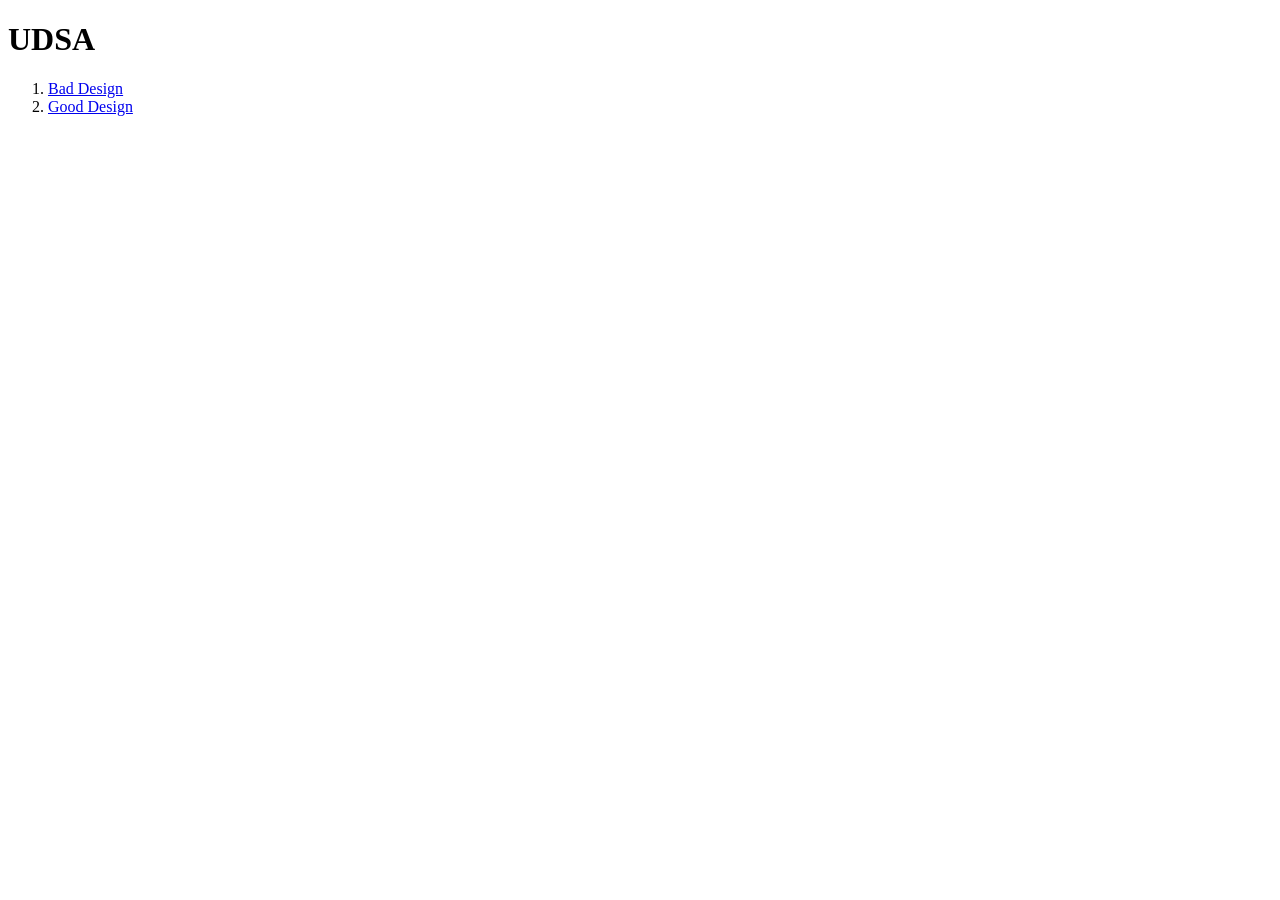
<file: index.html>
<!DOCTYPE html>
<html lang="en">
<head>
    <meta charset="UTF-8">
    <meta http-equiv="X-UA-Compatible" content="IE=edge">
    <meta name="viewport" content="width=device-width, initial-scale=1.0">
    <title>All Sites</title>
</head>
<body>
    <h1>UDSA</h1>
    <ol>
        <li><a href="/BadDesign/index.html">Bad Design</a></li>
        <li><a href="/GoodDesign/index.html">Good Design</a></li>
    </ol>
</body>
</html>
</file>
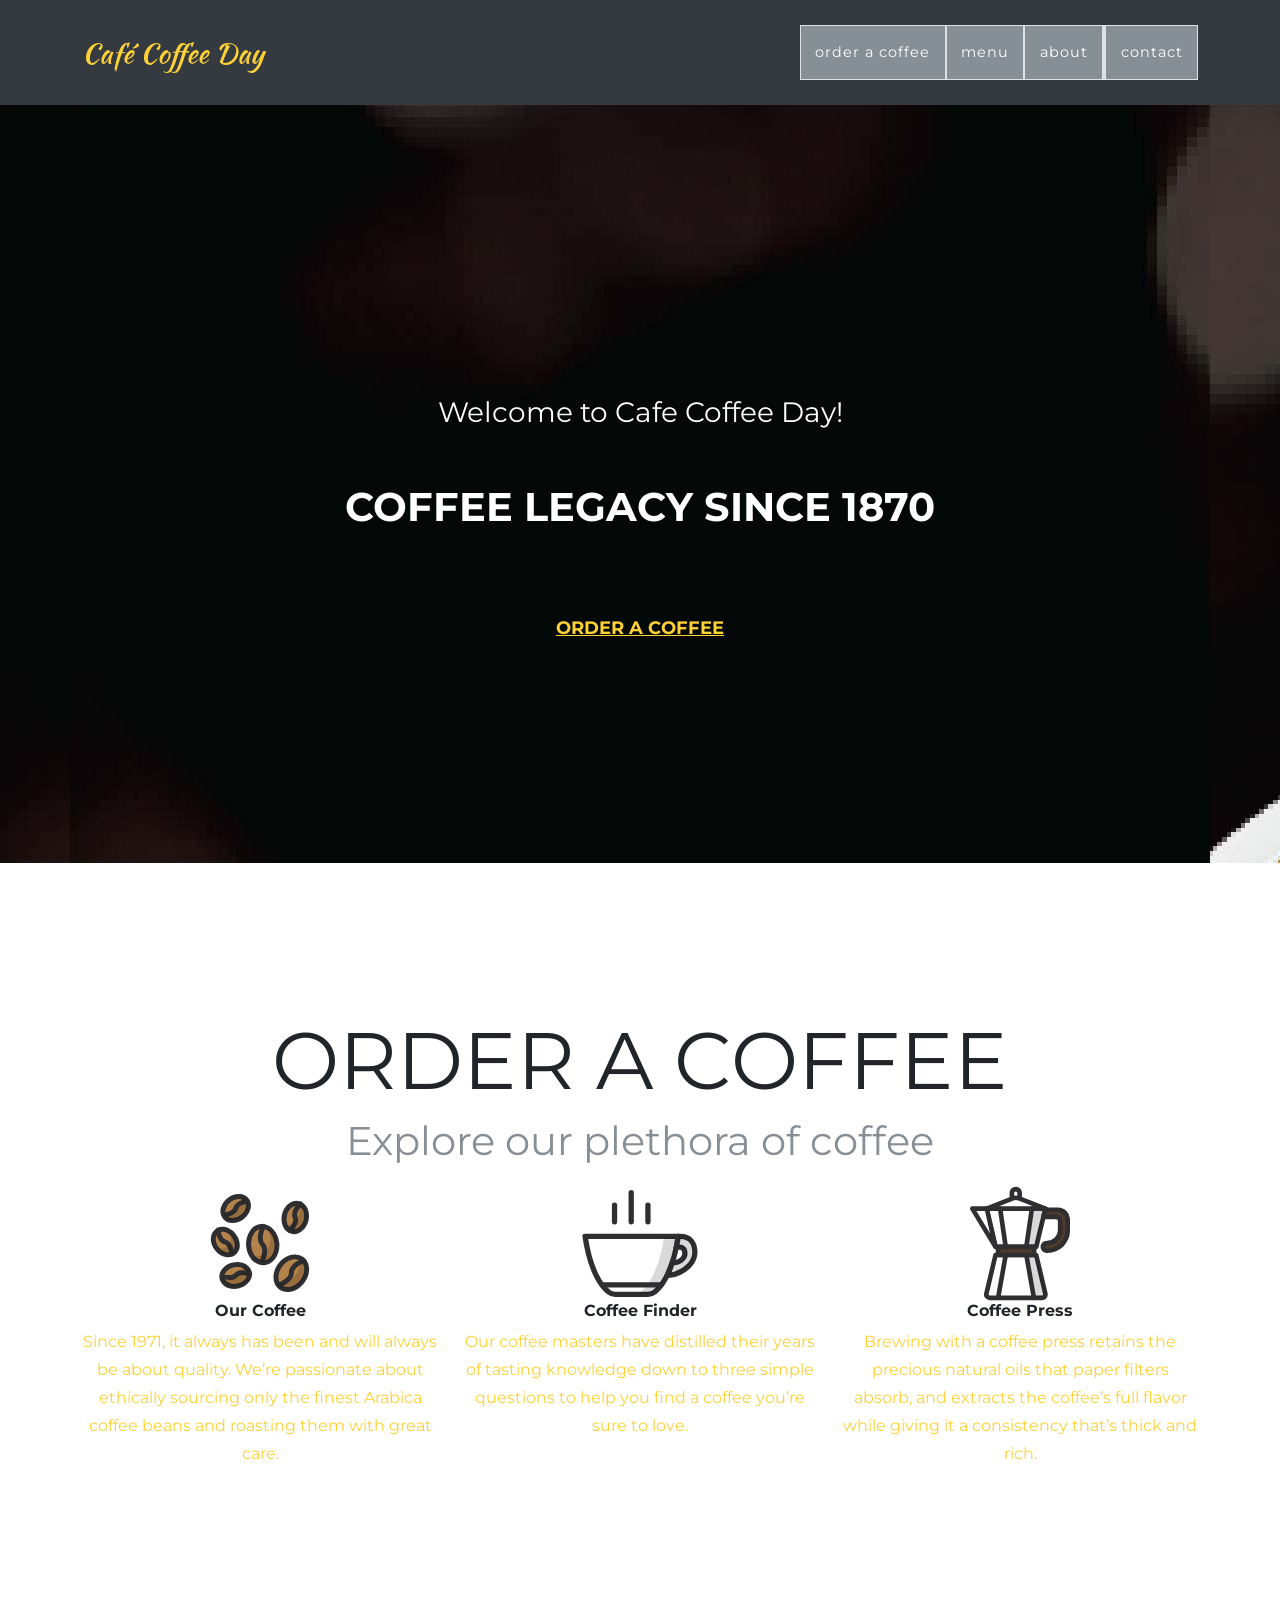
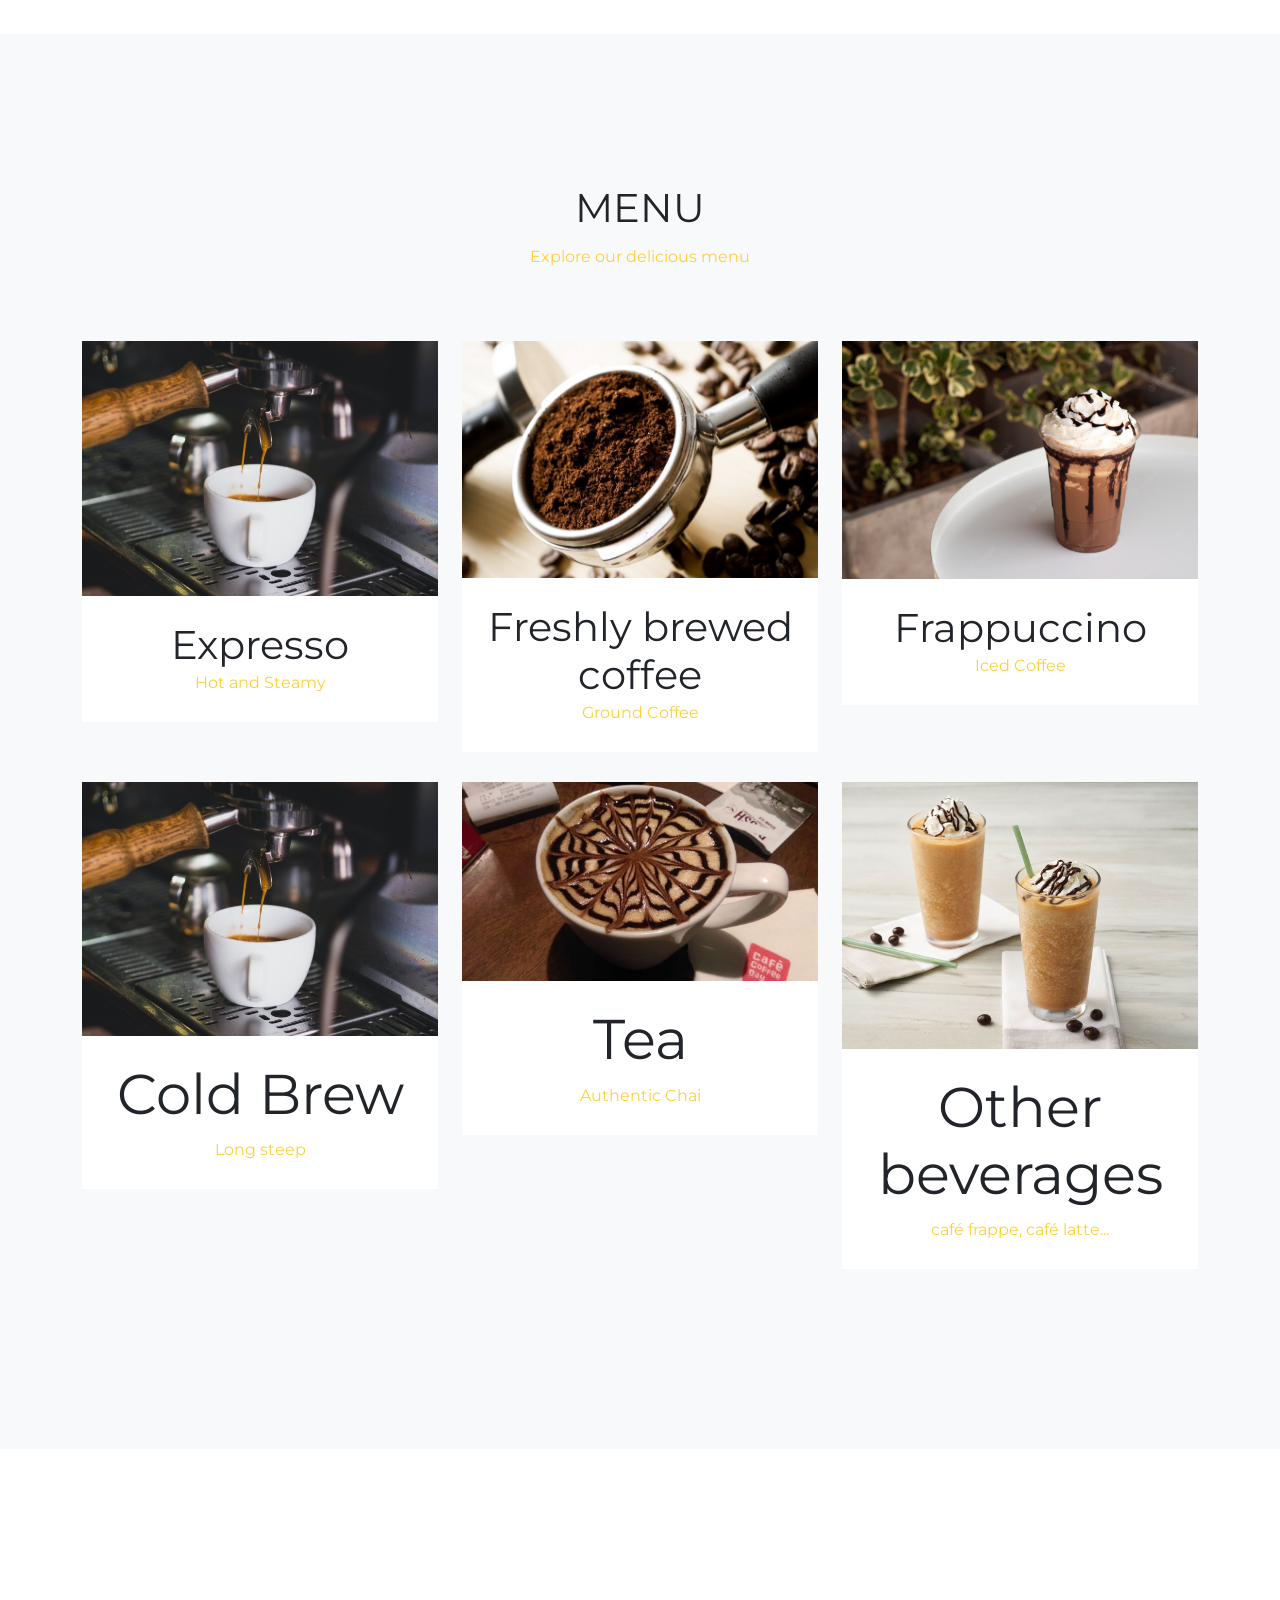
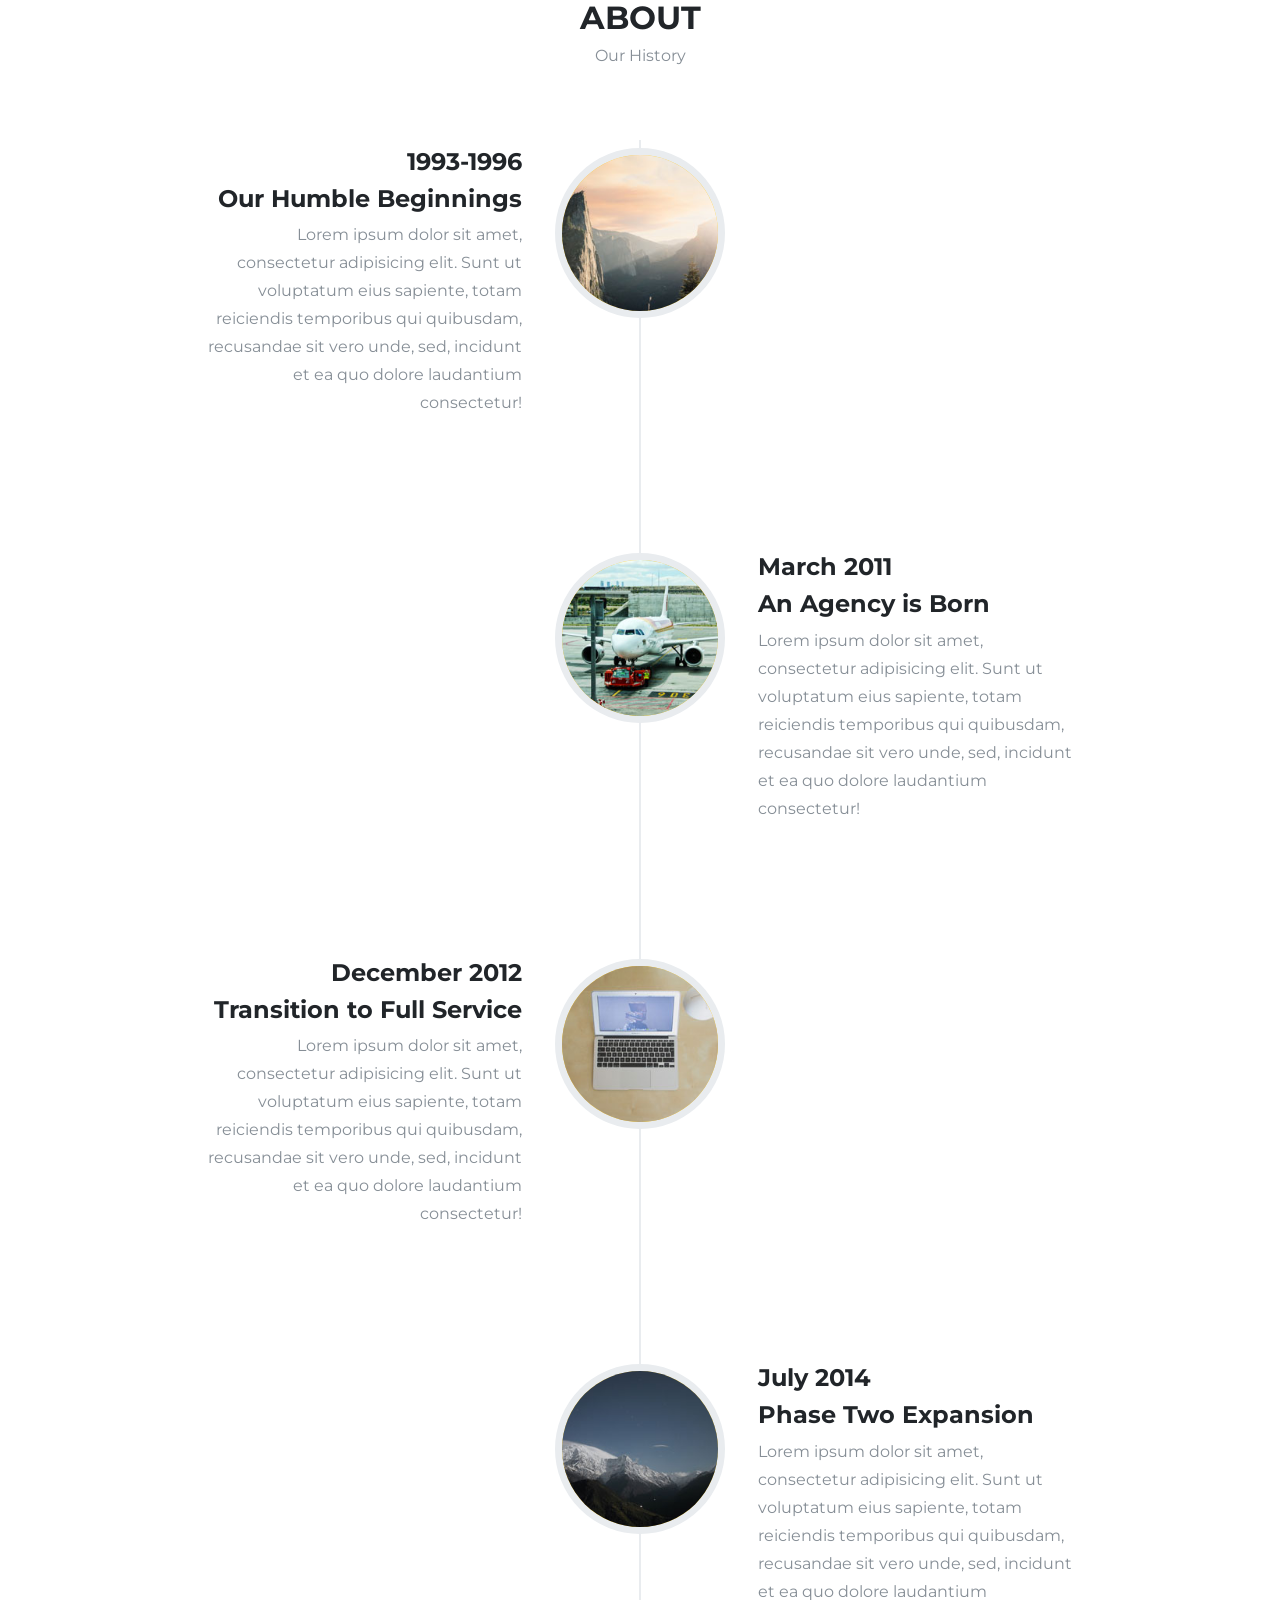
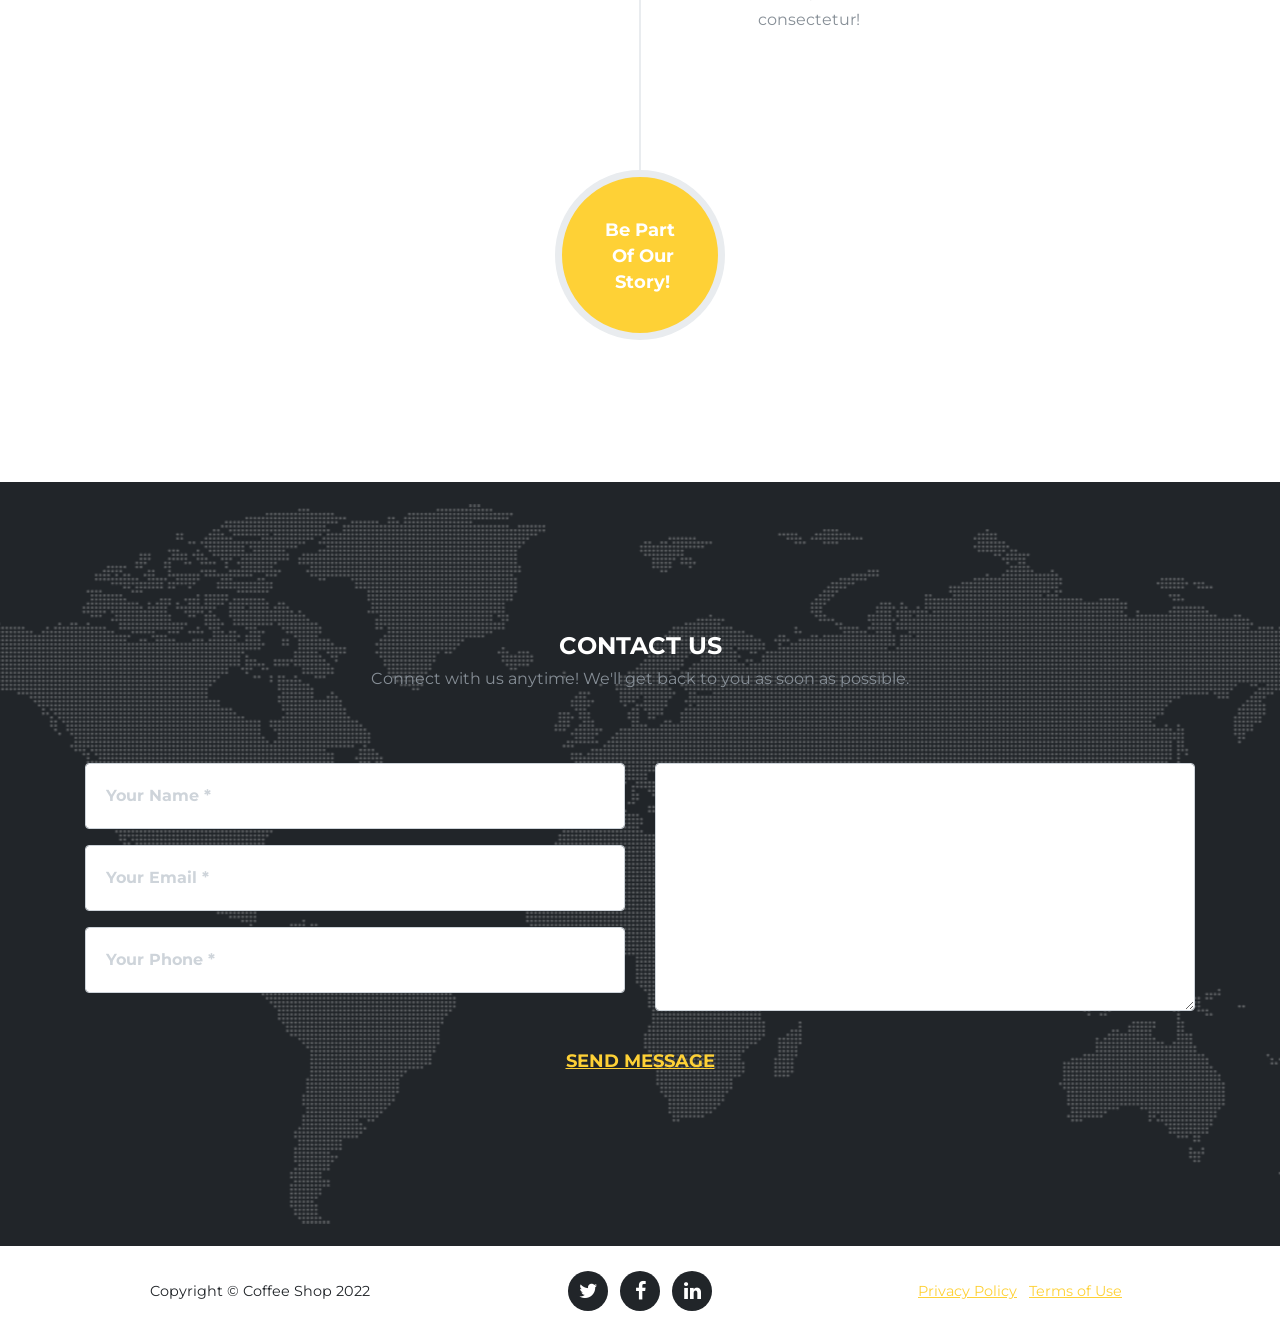
<file: BadDesign/index.html>
<!DOCTYPE html>
<html>

<head>
    <meta charset="utf-8">
    <meta name="viewport" content="width=device-width, initial-scale=1.0, shrink-to-fit=no">
    <title>Home - Coffee Shop</title>
    <link rel="stylesheet" href="assets/bootstrap/css/bootstrap.min.css">
    <link rel="stylesheet" href="assets/css/Kaushan%20Script.css">
    <link rel="stylesheet" href="assets/css/Montserrat.css">
    <link rel="stylesheet" href="assets/fonts/font-awesome.min.css">
</head>

<body id="page-top" data-bs-spy="scroll" data-bs-target="#mainNav" data-bs-offset="54">
    <nav class="navbar navbar-dark navbar-expand-lg fixed-top bg-dark" id="mainNav">
        <div class="container"><a class="navbar-brand" href="#page-top">Café&nbsp;Coffee Day</a><button data-bs-toggle="collapse" data-bs-target="#navbarResponsive" class="navbar-toggler navbar-toggler-right" type="button" aria-controls="navbarResponsive" aria-expanded="false" aria-label="Toggle navigation"><i class="fa fa-bars"></i></button>
            <div class="collapse navbar-collapse" id="navbarResponsive">
                <ul class="navbar-nav ms-auto text-uppercase">
                    <li class="nav-item border rounded-0"><a class="nav-link text-lowercase link-secondary bg-secondary" href="#services">order a coffee</a></li>
                    <li class="nav-item text-lowercase text-secondary bg-secondary border rounded-0"><a class="nav-link text-lowercase link-secondary bg-secondary" href="#portfolio">menu</a></li>
                    <li class="nav-item text-lowercase text-secondary bg-secondary border rounded-0"><a class="nav-link text-lowercase link-secondary bg-secondary" href="#about">About</a></li>
                    <li class="nav-item text-lowercase text-secondary bg-secondary border rounded-0"></li>
                    <li class="nav-item text-lowercase text-secondary bg-secondary border rounded-0"><a class="nav-link text-lowercase link-secondary bg-secondary" href="#contact">Contact</a></li>
                </ul>
            </div>
        </div>
    </nav>
    <header class="masthead" style="background: url(&quot;assets/img/desktop-new%20menu-cafe-coffee-day_1-1.jpg&quot;);">
        <div class="container" style="background: url(&quot;assets/img/desktop-new%20menu-cafe-coffee-day_1-1.jpg&quot;);">
            <div class="intro-text">
                <div class="intro-lead-in"><span class="fs-3"><br><br>Welcome to Cafe Coffee Day!<br></span></div>
                <div class="intro-heading text-uppercase"><span class="fs-1">Coffee Legacy since 1870<br></span></div><a class="btn btn-link btn-xl text-uppercase" role="button" href="#services">order a coffee</a>
            </div>
        </div>
    </header>
    <section id="services">
        <div class="container">
            <div class="row">
                <div class="col-lg-12 text-center">
                    <h6 class="display-1 text-uppercase section-heading">ORDER A COFFEE</h6>
                    <h6 class="display-6 text-muted section-subheading">Explore our plethora of coffee</h6>
                </div>
            </div>
            <div class="row text-center">
                <div class="col-md-4"><span class="fa-stack fa-4x"><img src="assets/img/Coffee1Asset%201.svg" width="112" height="98"></span>
                    <h6 class="section-heading">Our Coffee</h6>
                    <p class="text-primary" style="text-align: center;">Since 1971, it always has been and will always be about quality. We’re passionate about ethically sourcing only the finest Arabica coffee beans and roasting them with great care.<br></p>
                </div>
                <div class="col-md-4"><span class="fa-stack fa-4x"><img src="assets/img/Coffee2Asset%205.svg" width="118" height="107"></span>
                    <h6 class="section-heading">Coffee Finder<br></h6>
                    <p class="text-primary" style="text-align: center;">Our coffee masters have distilled their years of tasting knowledge down to three simple questions to help you find a coffee you’re sure to love.<br></p>
                </div>
                <div class="col-md-4"><span class="fa-stack fa-4x"><img src="assets/img/Coffee2Asset%206.svg" width="100" height="121"></span>
                    <h6 class="section-heading">Coffee Press</h6>
                    <p class="text-primary">Brewing with a coffee press retains the precious natural oils that paper filters absorb, and extracts the coffee’s full flavor while giving it a consistency that’s thick and rich.<br></p>
                </div>
            </div>
        </div>
    </section>
    <section class="bg-light" id="portfolio">
        <div class="container">
            <div class="row">
                <div class="col-lg-12 text-center">
                    <h2 class="display-1 text-uppercase section-heading">MENU</h2>
                    <h3 class="text-primary section-subheading">Explore our delicious menu</h3>
                </div>
            </div>
            <div class="row">
                <div class="col-sm-6 col-md-4 portfolio-item"><a class="portfolio-link" href="#portfolioModal1" data-bs-toggle="modal"><img class="img-fluid" src="assets/img/expresso.jpg"></a>
                    <div class="portfolio-caption">
                        <h4 class="display-6">Expresso</h4>
                        <p class="text-primary">Hot and Steamy</p>
                    </div>
                </div>
                <div class="col-sm-6 col-md-4 portfolio-item"><a class="portfolio-link" href="#portfolioModal2" data-bs-toggle="modal"><img class="img-fluid" src="assets/img/ground%20coffee.jpeg"></a>
                    <div class="portfolio-caption">
                        <h4 class="display-6">Freshly brewed coffee<br></h4>
                        <p class="text-primary">Ground Coffee</p>
                    </div>
                </div>
                <div class="col-sm-6 col-md-4 portfolio-item"><a class="portfolio-link" href="#portfolioModal3" data-bs-toggle="modal"><img class="img-fluid" src="assets/img/frap.jpg"></a>
                    <div class="portfolio-caption">
                        <h4 class="display-6">Frappuccino<br></h4>
                        <p class="text-primary">Iced Coffee</p>
                    </div>
                </div>
                <div class="col-sm-6 col-md-4 portfolio-item"><a class="portfolio-link" href="#portfolioModal4" data-bs-toggle="modal"><img class="img-fluid" src="assets/img/expresso.jpg"></a>
                    <div class="portfolio-caption">
                        <h6 class="display-4">Cold Brew</h6>
                        <p class="text-primary">Long steep</p>
                    </div>
                </div>
                <div class="col-sm-6 col-md-4 portfolio-item"><a class="portfolio-link" href="#portfolioModal5" data-bs-toggle="modal"><img class="img-fluid" src="assets/img/tea2.jpg"></a>
                    <div class="portfolio-caption">
                        <h6 class="display-4">Tea</h6>
                        <p class="text-primary">Authentic Chai</p>
                    </div>
                </div>
                <div class="col-sm-6 col-md-4 portfolio-item"><a class="portfolio-link" href="#portfolioModal6" data-bs-toggle="modal"><img class="img-fluid" src="assets/img/classicfrappacinocoffee.jpg"></a>
                    <div class="portfolio-caption">
                        <h6 class="display-4">Other beverages<br></h6>
                        <p class="text-primary">café frappe, café latte...<br></p>
                    </div>
                </div>
            </div>
        </div>
    </section>
    <section id="about">
        <div class="container">
            <div class="row">
                <div class="col-lg-12 text-center">
                    <h2 class="text-uppercase">About</h2>
                    <h3 class="text-muted section-subheading">Our History</h3>
                </div>
            </div>
            <div class="row">
                <div class="col-lg-12">
                    <ul class="list-group timeline">
                        <li class="list-group-item">
                            <div class="timeline-image"><img class="rounded-circle img-fluid" src="assets/img/about/1.jpg"></div>
                            <div class="timeline-panel">
                                <div class="timeline-heading">
                                    <h4>1993-1996</h4>
                                    <h4 class="subheading">Our Humble Beginnings</h4>
                                </div>
                                <div class="timeline-body">
                                    <p class="text-muted">Lorem ipsum dolor sit amet, consectetur adipisicing elit. Sunt ut voluptatum eius sapiente, totam reiciendis temporibus qui quibusdam, recusandae sit vero unde, sed, incidunt et ea quo dolore laudantium consectetur!</p>
                                </div>
                            </div>
                        </li>
                        <li class="list-group-item timeline-inverted">
                            <div class="timeline-image"><img class="rounded-circle img-fluid" src="assets/img/about/2.jpg"></div>
                            <div class="timeline-panel">
                                <div class="timeline-heading">
                                    <h4>March 2011</h4>
                                    <h4 class="subheading">An Agency is Born</h4>
                                </div>
                                <div class="timeline-body">
                                    <p class="text-muted">Lorem ipsum dolor sit amet, consectetur adipisicing elit. Sunt ut voluptatum eius sapiente, totam reiciendis temporibus qui quibusdam, recusandae sit vero unde, sed, incidunt et ea quo dolore laudantium consectetur!</p>
                                </div>
                            </div>
                        </li>
                        <li class="list-group-item">
                            <div class="timeline-image"><img class="rounded-circle img-fluid" src="assets/img/about/3.jpg"></div>
                            <div class="timeline-panel">
                                <div class="timeline-heading">
                                    <h4>December 2012</h4>
                                    <h4 class="subheading">Transition to Full Service</h4>
                                </div>
                                <div class="timeline-body">
                                    <p class="text-muted">Lorem ipsum dolor sit amet, consectetur adipisicing elit. Sunt ut voluptatum eius sapiente, totam reiciendis temporibus qui quibusdam, recusandae sit vero unde, sed, incidunt et ea quo dolore laudantium consectetur!</p>
                                </div>
                            </div>
                        </li>
                        <li class="list-group-item timeline-inverted">
                            <div class="timeline-image"><img class="rounded-circle img-fluid" src="assets/img/about/4.jpg"></div>
                            <div class="timeline-panel">
                                <div class="timeline-heading">
                                    <h4>July 2014</h4>
                                    <h4 class="subheading">Phase Two Expansion</h4>
                                </div>
                                <div class="timeline-body">
                                    <p class="text-muted">Lorem ipsum dolor sit amet, consectetur adipisicing elit. Sunt ut voluptatum eius sapiente, totam reiciendis temporibus qui quibusdam, recusandae sit vero unde, sed, incidunt et ea quo dolore laudantium consectetur!</p>
                                </div>
                            </div>
                        </li>
                        <li class="list-group-item timeline-inverted">
                            <div class="timeline-image">
                                <h4>Be Part<br>&nbsp;Of Our<br>&nbsp;Story!</h4>
                            </div>
                        </li>
                    </ul>
                </div>
            </div>
        </div>
    </section>
    <section id="contact" style="background-image:url('assets/img/map-image.png');">
        <div class="container">
            <div class="row">
                <div class="col-lg-12 text-center">
                    <h4 class="text-uppercase section-heading">Contact Us</h4>
                    <h3 class="text-muted section-subheading">Connect with us anytime! We'll get back to you as soon as possible.</h3>
                </div>
            </div>
            <div class="row">
                <div class="col-lg-12">
                    <form id="contactForm" name="contactForm" novalidate="novalidate">
                        <div class="row">
                            <div class="col-md-6">
                                <div class="form-group mb-3"><input class="form-control" type="text" id="name" placeholder="Your Name *" required=""><small class="form-text text-danger flex-grow-1 help-block lead"></small></div>
                                <div class="form-group mb-3"><input class="form-control" type="email" id="email" placeholder="Your Email *" required=""><small class="form-text text-danger help-block lead"></small></div>
                                <div class="form-group mb-3"><input class="form-control" type="tel" placeholder="Your Phone *" required=""><small class="form-text text-danger help-block lead"></small></div>
                            </div>
                            <div class="col-md-6">
                                <div class="form-group mb-3"><textarea class="form-control" id="message" required=""></textarea><small class="form-text text-danger help-block lead"></small></div>
                            </div>
                            <div class="w-100"></div>
                            <div class="col-lg-12 text-center">
                                <div id="success"></div><button class="btn btn-link btn-xl text-uppercase" id="sendMessageButton" type="submit">Send Message</button>
                            </div>
                        </div>
                    </form>
                </div>
            </div>
        </div>
    </section>
    <footer>
        <div class="container">
            <div class="row">
                <div class="col-md-4"><span class="copyright">Copyright&nbsp;© Coffee Shop 2022</span></div>
                <div class="col-md-4">
                    <ul class="list-inline social-buttons">
                        <li class="list-inline-item"><a href="#"><i class="fa fa-twitter"></i></a></li>
                        <li class="list-inline-item"><a href="#"><i class="fa fa-facebook"></i></a></li>
                        <li class="list-inline-item"><a href="#"><i class="fa fa-linkedin"></i></a></li>
                    </ul>
                </div>
                <div class="col-md-4">
                    <ul class="list-inline quicklinks">
                        <li class="list-inline-item"><a href="#">Privacy Policy</a></li>
                        <li class="list-inline-item"><a href="#">Terms of Use</a></li>
                    </ul>
                </div>
            </div>
        </div>
    </footer>
    <div class="modal fade text-center portfolio-modal" role="dialog" tabindex="-1" id="portfolioModal1">
        <div class="modal-dialog modal-lg" role="document">
            <div class="modal-content">
                <div class="container">
                    <div class="row">
                        <div class="col-lg-8 mx-auto">
                            <div class="modal-body">
                                <h2 class="text-uppercase">Project Name</h2>
                                <p class="text-muted item-intro">Lorem ipsum dolor sit amet consectetur.</p><img class="img-fluid d-block mx-auto" src="assets/img/portfolio/1-full.jpg">
                                <p>Use this area to describe your project. Lorem ipsum dolor sit amet, consectetur adipisicing elit. Est blanditiis dolorem culpa incidunt minus dignissimos deserunt repellat aperiam quasi sunt officia expedita beatae cupiditate, maiores repudiandae, nostrum, reiciendis facere nemo!</p>
                                <ul class="list-unstyled">
                                    <li>Date: January 2017</li>
                                    <li>Client: Threads</li>
                                    <li>Category: Illustration</li>
                                </ul><button class="btn btn-primary" type="button" data-bs-dismiss="modal"><i class="fa fa-times"></i><span>&nbsp;Close Project</span></button>
                            </div>
                        </div>
                    </div>
                </div>
            </div>
        </div>
    </div>
    <div class="modal fade text-center portfolio-modal" role="dialog" tabindex="-1" id="portfolioModal2">
        <div class="modal-dialog modal-lg" role="document">
            <div class="modal-content">
                <div class="container">
                    <div class="row">
                        <div class="col-lg-8 mx-auto">
                            <div class="modal-body">
                                <h2 class="text-uppercase">Project Name</h2>
                                <p class="text-muted item-intro">Lorem ipsum dolor sit amet consectetur.</p><img class="img-fluid d-block mx-auto" src="assets/img/portfolio/2-full.jpg">
                                <p>Use this area to describe your project. Lorem ipsum dolor sit amet, consectetur adipisicing elit. Est blanditiis dolorem culpa incidunt minus dignissimos deserunt repellat aperiam quasi sunt officia expedita beatae cupiditate, maiores repudiandae, nostrum, reiciendis facere nemo!</p>
                                <ul class="list-unstyled">
                                    <li>Date: January 2017</li>
                                    <li>Client: Threads</li>
                                    <li>Category: Illustration</li>
                                </ul><button class="btn btn-primary" type="button" data-bs-dismiss="modal"><i class="fa fa-times"></i><span>&nbsp;Close Project</span></button>
                            </div>
                        </div>
                    </div>
                </div>
            </div>
        </div>
    </div>
    <div class="modal fade text-center portfolio-modal" role="dialog" tabindex="-1" id="portfolioModal3">
        <div class="modal-dialog modal-lg" role="document">
            <div class="modal-content">
                <div class="container">
                    <div class="row">
                        <div class="col-lg-8 mx-auto">
                            <div class="modal-body">
                                <h2 class="text-uppercase">Project Name</h2>
                                <p class="text-muted item-intro">Lorem ipsum dolor sit amet consectetur.</p><img class="img-fluid d-block mx-auto" src="assets/img/portfolio/3-full.jpg">
                                <p>Use this area to describe your project. Lorem ipsum dolor sit amet, consectetur adipisicing elit. Est blanditiis dolorem culpa incidunt minus dignissimos deserunt repellat aperiam quasi sunt officia expedita beatae cupiditate, maiores repudiandae, nostrum, reiciendis facere nemo!</p>
                                <ul class="list-unstyled">
                                    <li>Date: January 2017</li>
                                    <li>Client: Threads</li>
                                    <li>Category: Illustration</li>
                                </ul><button class="btn btn-primary" type="button" data-bs-dismiss="modal"><i class="fa fa-times"></i><span>&nbsp;Close Project</span></button>
                            </div>
                        </div>
                    </div>
                </div>
            </div>
        </div>
    </div>
    <div class="modal fade text-center portfolio-modal" role="dialog" tabindex="-1" id="portfolioModal4">
        <div class="modal-dialog modal-lg" role="document">
            <div class="modal-content">
                <div class="container">
                    <div class="row">
                        <div class="col-lg-8 mx-auto">
                            <div class="modal-body">
                                <h2 class="text-uppercase">Project Name</h2>
                                <p class="text-muted item-intro">Lorem ipsum dolor sit amet consectetur.</p><img class="img-fluid d-block mx-auto" src="assets/img/portfolio/4-full.jpg">
                                <p>Use this area to describe your project. Lorem ipsum dolor sit amet, consectetur adipisicing elit. Est blanditiis dolorem culpa incidunt minus dignissimos deserunt repellat aperiam quasi sunt officia expedita beatae cupiditate, maiores repudiandae, nostrum, reiciendis facere nemo!</p>
                                <ul class="list-unstyled">
                                    <li>Date: January 2017</li>
                                    <li>Client: Threads</li>
                                    <li>Category: Illustration</li>
                                </ul><button class="btn btn-primary" type="button" data-bs-dismiss="modal"><i class="fa fa-times"></i><span>&nbsp;Close Project</span></button>
                            </div>
                        </div>
                    </div>
                </div>
            </div>
        </div>
    </div>
    <div class="modal fade text-center portfolio-modal" role="dialog" tabindex="-1" id="portfolioModal5">
        <div class="modal-dialog modal-lg" role="document">
            <div class="modal-content">
                <div class="container">
                    <div class="row">
                        <div class="col-lg-8 mx-auto">
                            <div class="modal-body">
                                <h2 class="text-uppercase">Project Name</h2>
                                <p class="text-muted item-intro">Lorem ipsum dolor sit amet consectetur.</p><img class="img-fluid d-block mx-auto" src="assets/img/portfolio/5-full.jpg">
                                <p>Use this area to describe your project. Lorem ipsum dolor sit amet, consectetur adipisicing elit. Est blanditiis dolorem culpa incidunt minus dignissimos deserunt repellat aperiam quasi sunt officia expedita beatae cupiditate, maiores repudiandae, nostrum, reiciendis facere nemo!</p>
                                <ul class="list-unstyled">
                                    <li>Date: January 2017</li>
                                    <li>Client: Threads</li>
                                    <li>Category: Illustration</li>
                                </ul><button class="btn btn-primary" type="button" data-bs-dismiss="modal"><i class="fa fa-times"></i><span>&nbsp;Close Project</span></button>
                            </div>
                        </div>
                    </div>
                </div>
            </div>
        </div>
    </div>
    <div class="modal fade text-center portfolio-modal" role="dialog" tabindex="-1" id="portfolioModal6">
        <div class="modal-dialog modal-lg" role="document">
            <div class="modal-content">
                <div class="container">
                    <div class="row">
                        <div class="col-lg-8 mx-auto">
                            <div class="modal-body">
                                <h2 class="text-uppercase">Project Name</h2>
                                <p class="text-muted item-intro">Lorem ipsum dolor sit amet consectetur.</p><img class="img-fluid d-block mx-auto" src="assets/img/portfolio/6-full.jpg">
                                <p>Use this area to describe your project. Lorem ipsum dolor sit amet, consectetur adipisicing elit. Est blanditiis dolorem culpa incidunt minus dignissimos deserunt repellat aperiam quasi sunt officia expedita beatae cupiditate, maiores repudiandae, nostrum, reiciendis facere nemo!</p>
                                <ul class="list-unstyled">
                                    <li>Date: January 2017</li>
                                    <li>Client: Threads</li>
                                    <li>Category: Illustration</li>
                                </ul><button class="btn btn-primary" type="button" data-bs-dismiss="modal"><i class="fa fa-times"></i><span>&nbsp;Close Project</span></button>
                            </div>
                        </div>
                    </div>
                </div>
            </div>
        </div>
    </div>
    <script src="assets/bootstrap/js/bootstrap.min.js"></script>
    <script src="assets/js/agency.js"></script>
</body>

</html>
</file>
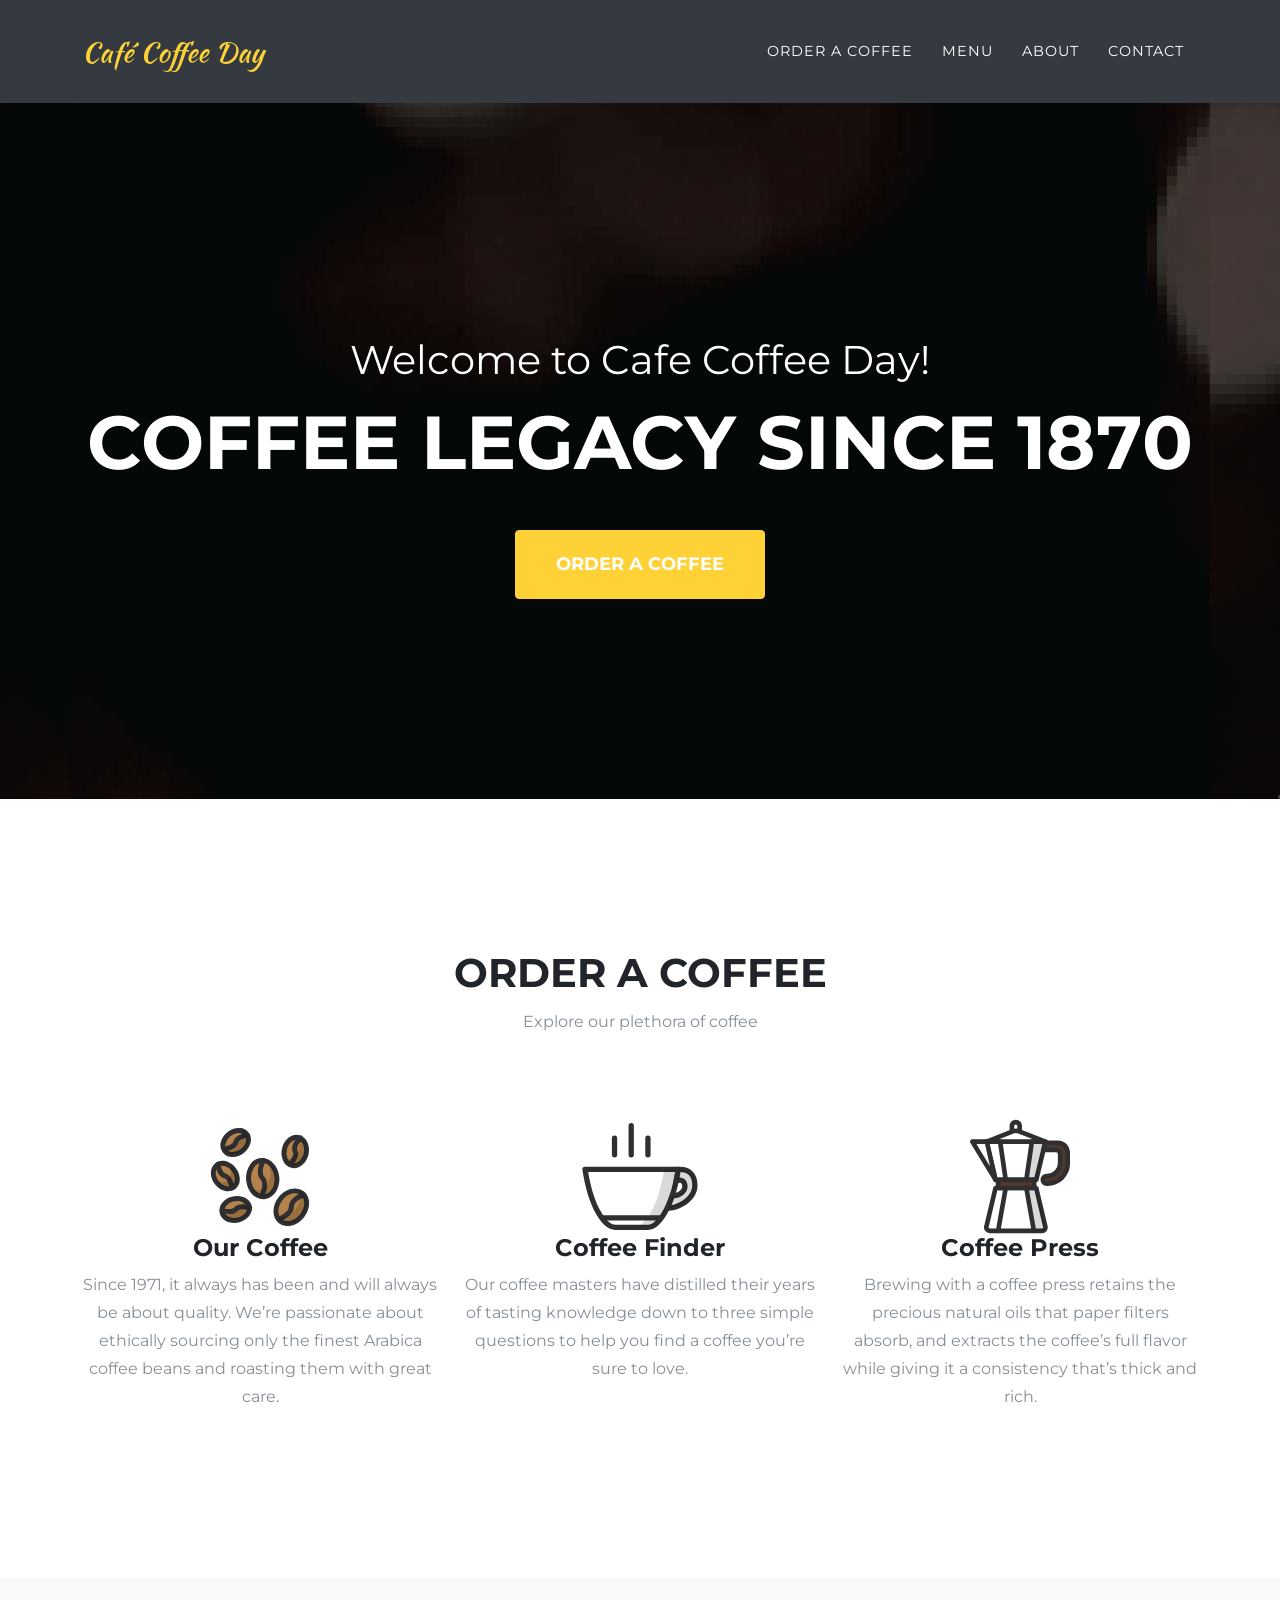
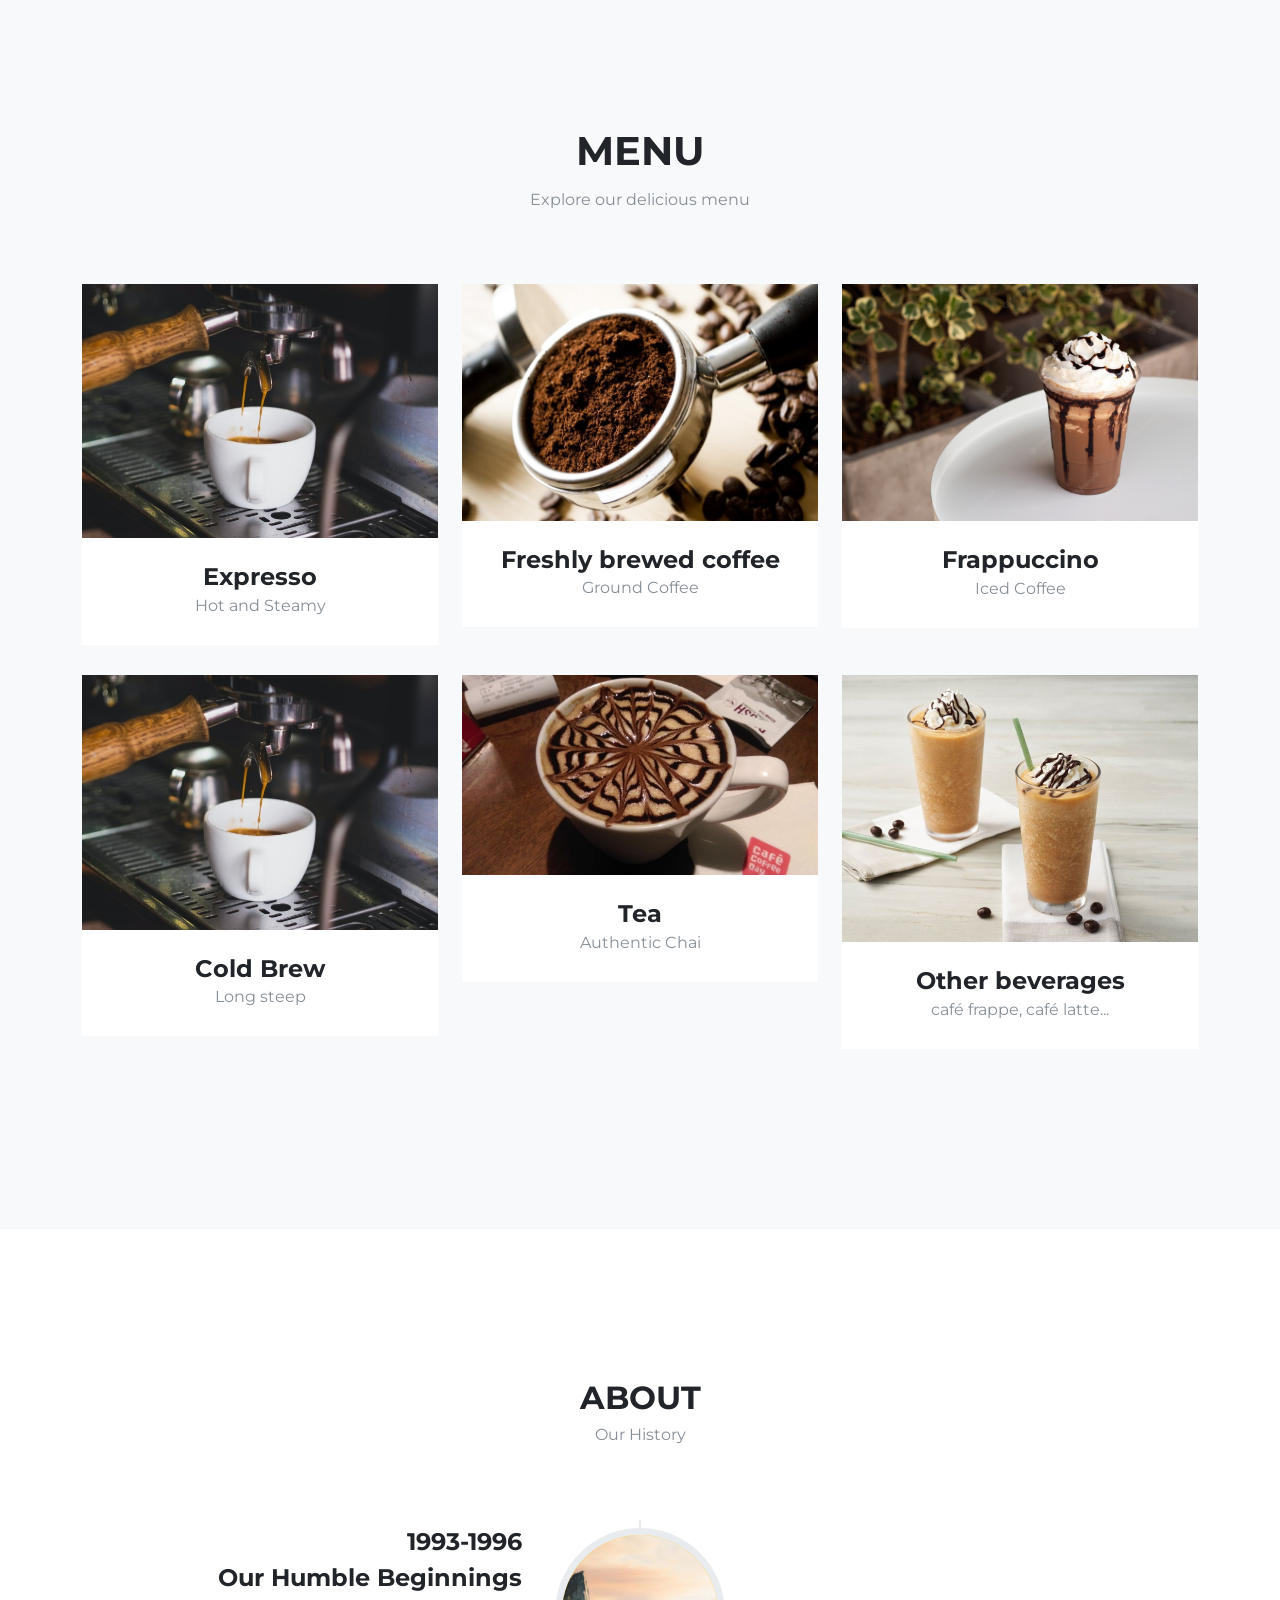
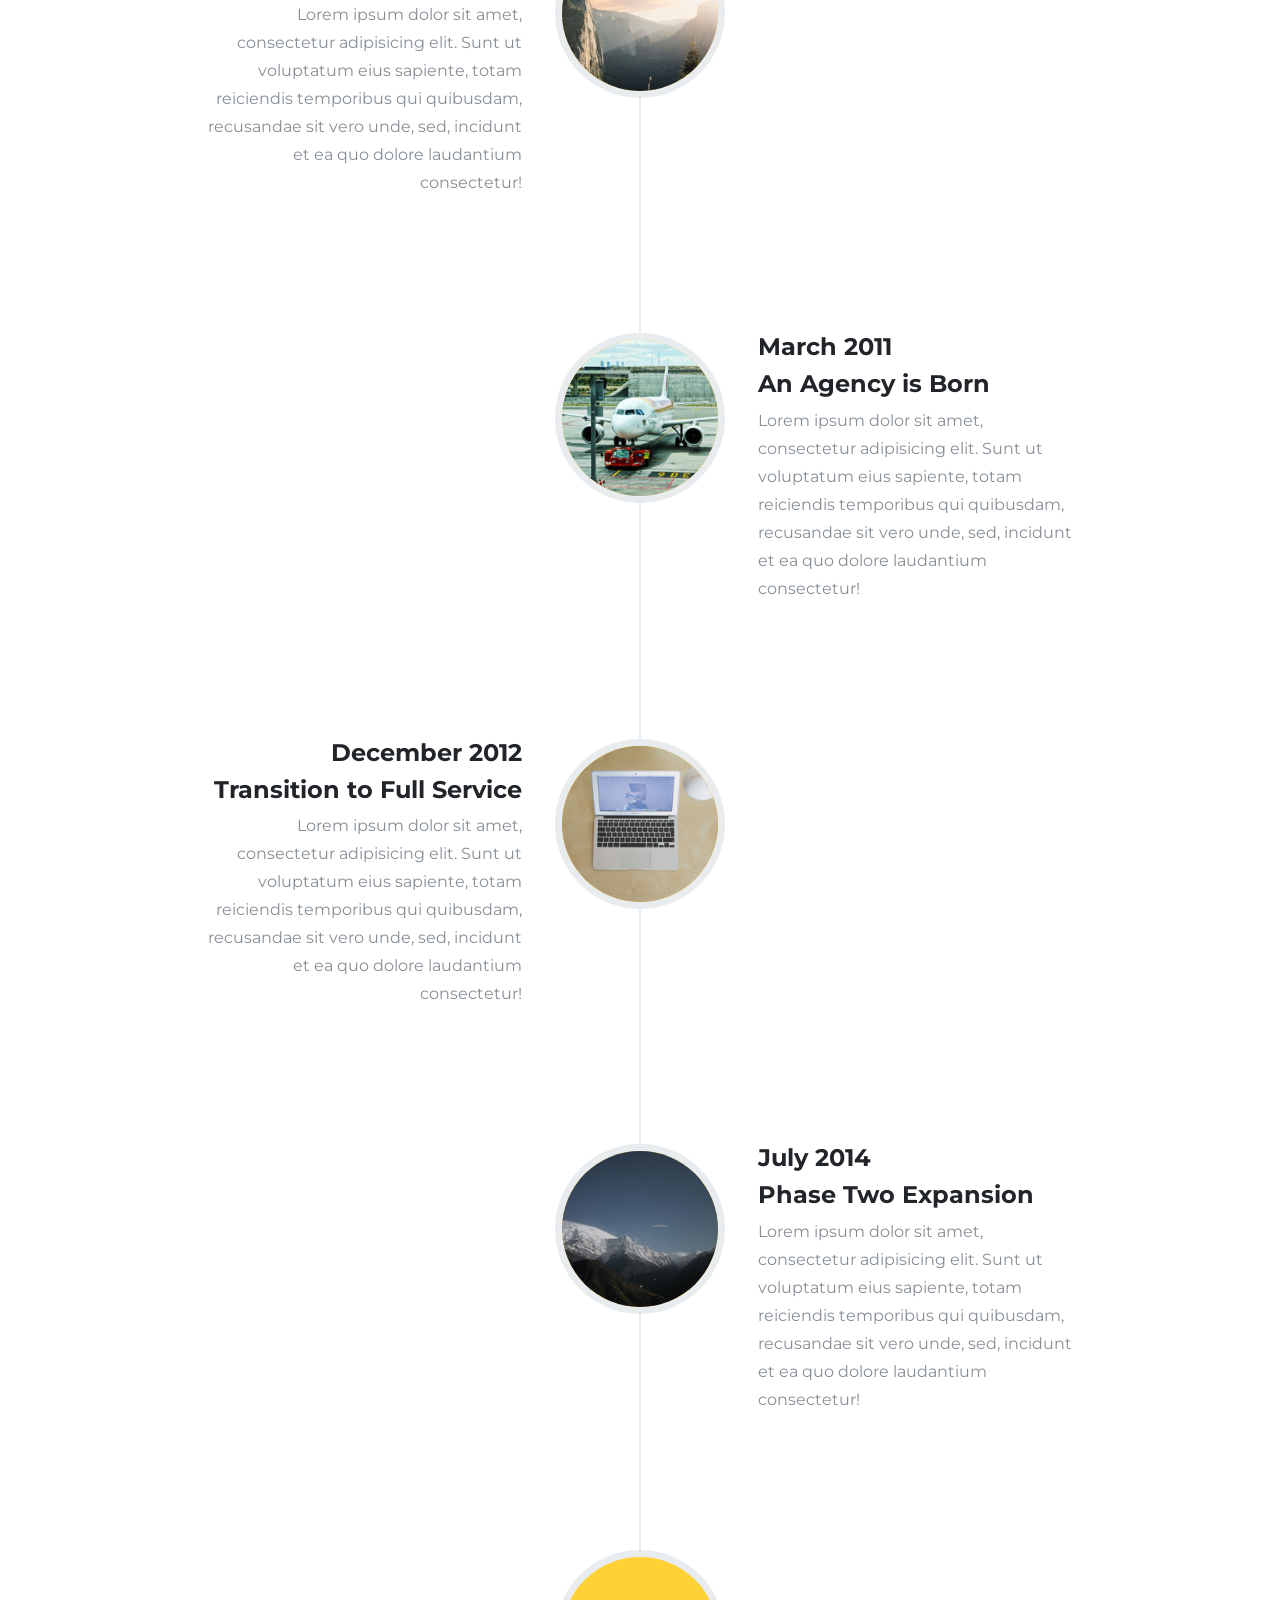
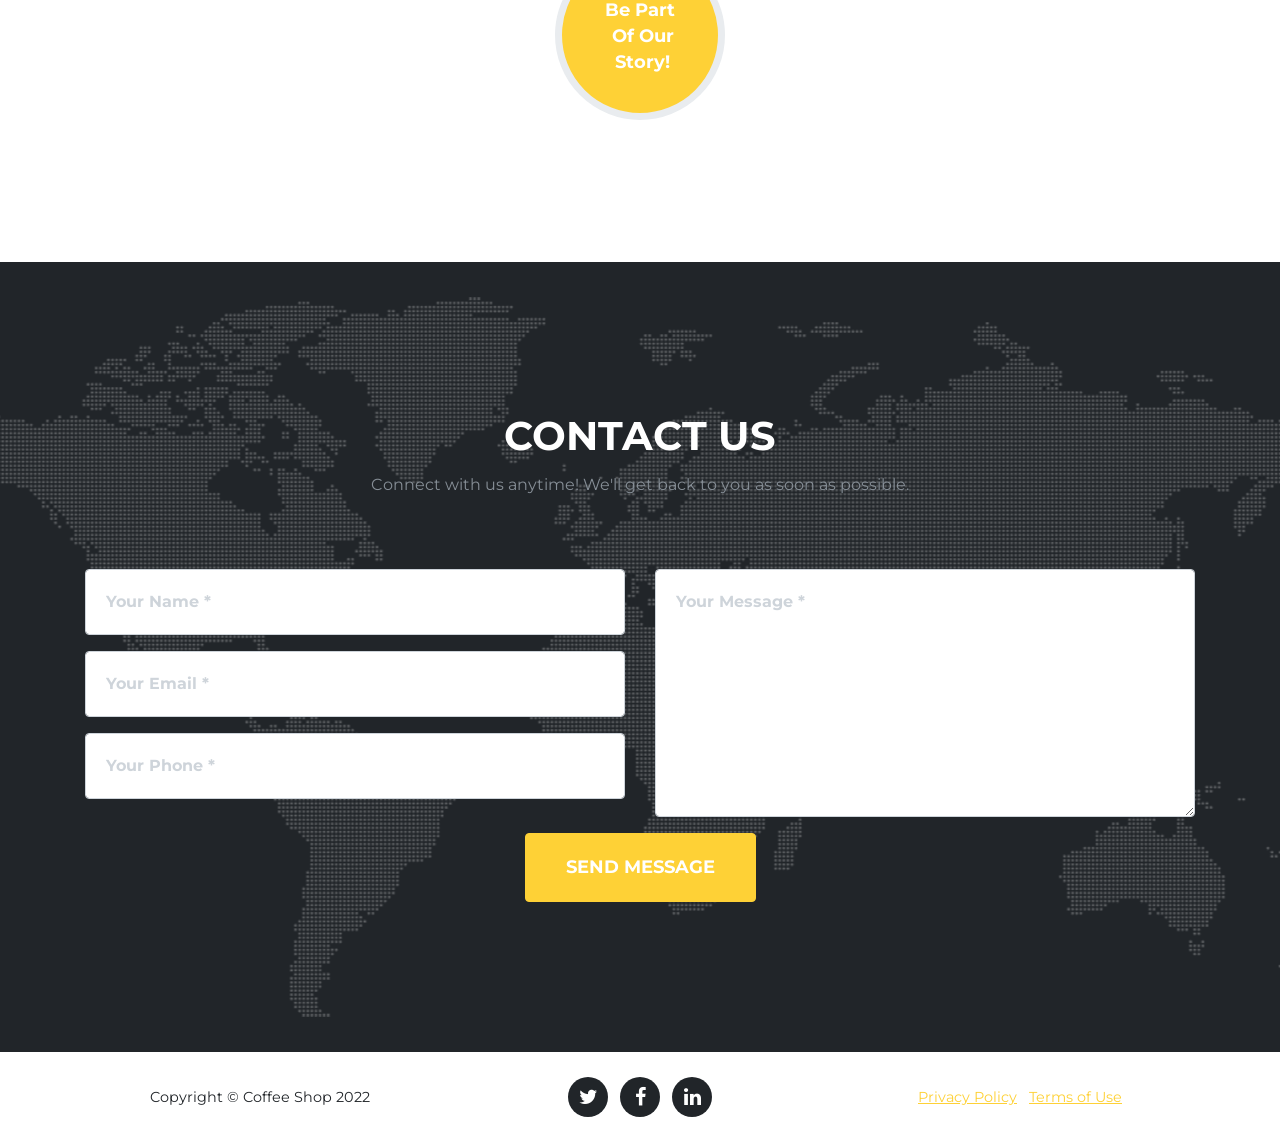
<file: GoodDesign/index.html>
<!DOCTYPE html>
<html>

<head>
    <meta charset="utf-8">
    <meta name="viewport" content="width=device-width, initial-scale=1.0, shrink-to-fit=no">
    <title>Home - Coffee Shop</title>
    <link rel="stylesheet" href="assets/bootstrap/css/bootstrap.min.css">
    <link rel="stylesheet" href="assets/css/Kaushan%20Script.css">
    <link rel="stylesheet" href="assets/css/Montserrat.css">
    <link rel="stylesheet" href="assets/fonts/font-awesome.min.css">
</head>

<body id="page-top" data-bs-spy="scroll" data-bs-target="#mainNav" data-bs-offset="54">
    <nav class="navbar navbar-dark navbar-expand-lg fixed-top bg-dark" id="mainNav">
        <div class="container"><a class="navbar-brand" href="#page-top">Café&nbsp;Coffee Day</a><button data-bs-toggle="collapse" data-bs-target="#navbarResponsive" class="navbar-toggler navbar-toggler-right" type="button" aria-controls="navbarResponsive" aria-expanded="false" aria-label="Toggle navigation"><i class="fa fa-bars"></i></button>
            <div class="collapse navbar-collapse" id="navbarResponsive">
                <ul class="navbar-nav ms-auto text-uppercase">
                    <li class="nav-item"><a class="nav-link" href="#services">order a coffee</a></li>
                    <li class="nav-item"><a class="nav-link" href="#portfolio">menu</a></li>
                    <li class="nav-item"><a class="nav-link" href="#about">About</a></li>
                    <li class="nav-item"></li>
                    <li class="nav-item"><a class="nav-link" href="#contact">Contact</a></li>
                </ul>
            </div>
        </div>
    </nav>
    <header class="masthead" style="background: url(&quot;assets/img/desktop-new%20menu-cafe-coffee-day_1-1.jpg&quot;);">
        <div class="container" style="background: url(&quot;assets/img/desktop-new%20menu-cafe-coffee-day_1-1.jpg&quot;);">
            <div class="intro-text">
                <div class="intro-lead-in"><span><br>Welcome to Cafe Coffee Day!<br></span></div>
                <div class="intro-heading text-uppercase"><span>Coffee Legacy since 1870<br></span></div><a class="btn btn-primary btn-xl text-uppercase" role="button" href="#services">order a coffee</a>
            </div>
        </div>
    </header>
    <section id="services">
        <div class="container">
            <div class="row">
                <div class="col-lg-12 text-center">
                    <h2 class="text-uppercase section-heading">ORDER A COFFEE</h2>
                    <h3 class="text-muted section-subheading">Explore our plethora of coffee</h3>
                </div>
            </div>
            <div class="row text-center">
                <div class="col-md-4"><span class="fa-stack fa-4x"><img src="assets/img/Coffee1Asset%201.svg" width="112" height="98"></span>
                    <h4 class="section-heading">Our Coffee</h4>
                    <p class="text-muted" style="text-align: center;">Since 1971, it always has been and will always be about quality. We’re passionate about ethically sourcing only the finest Arabica coffee beans and roasting them with great care.<br></p>
                </div>
                <div class="col-md-4"><span class="fa-stack fa-4x"><img src="assets/img/Coffee2Asset%205.svg" width="118" height="107"></span>
                    <h4 class="section-heading">Coffee Finder<br></h4>
                    <p class="text-muted" style="text-align: center;">Our coffee masters have distilled their years of tasting knowledge down to three simple questions to help you find a coffee you’re sure to love.<br></p>
                </div>
                <div class="col-md-4"><span class="fa-stack fa-4x"><img src="assets/img/Coffee2Asset%206.svg" width="100" height="121"></span>
                    <h4 class="section-heading">Coffee Press</h4>
                    <p class="text-muted">Brewing with a coffee press retains the precious natural oils that paper filters absorb, and extracts the coffee’s full flavor while giving it a consistency that’s thick and rich.<br></p>
                </div>
            </div>
        </div>
    </section>
    <section class="bg-light" id="portfolio">
        <div class="container">
            <div class="row">
                <div class="col-lg-12 text-center">
                    <h2 class="text-uppercase section-heading">MENU</h2>
                    <h3 class="text-muted section-subheading">Explore our delicious menu</h3>
                </div>
            </div>
            <div class="row">
                <div class="col-sm-6 col-md-4 portfolio-item"><a class="portfolio-link" href="#portfolioModal1" data-bs-toggle="modal">
                        <div class="portfolio-hover">
                            <div class="portfolio-hover-content"><i class="fa fa-plus fa-3x"></i></div>
                        </div><img class="img-fluid" src="assets/img/expresso.jpg">
                    </a>
                    <div class="portfolio-caption">
                        <h4>Expresso</h4>
                        <p class="text-muted">Hot and Steamy</p>
                    </div>
                </div>
                <div class="col-sm-6 col-md-4 portfolio-item"><a class="portfolio-link" href="#portfolioModal2" data-bs-toggle="modal">
                        <div class="portfolio-hover">
                            <div class="portfolio-hover-content"><i class="fa fa-plus fa-3x"></i></div>
                        </div><img class="img-fluid" src="assets/img/ground%20coffee.jpeg">
                    </a>
                    <div class="portfolio-caption">
                        <h4>Freshly brewed coffee<br></h4>
                        <p class="text-muted">Ground Coffee</p>
                    </div>
                </div>
                <div class="col-sm-6 col-md-4 portfolio-item"><a class="portfolio-link" href="#portfolioModal3" data-bs-toggle="modal">
                        <div class="portfolio-hover">
                            <div class="portfolio-hover-content"><i class="fa fa-plus fa-3x"></i></div>
                        </div><img class="img-fluid" src="assets/img/frap.jpg">
                    </a>
                    <div class="portfolio-caption">
                        <h4>Frappuccino<br></h4>
                        <p class="text-muted">Iced Coffee</p>
                    </div>
                </div>
                <div class="col-sm-6 col-md-4 portfolio-item"><a class="portfolio-link" href="#portfolioModal4" data-bs-toggle="modal">
                        <div class="portfolio-hover">
                            <div class="portfolio-hover-content"><i class="fa fa-plus fa-3x"></i></div>
                        </div><img class="img-fluid" src="assets/img/expresso.jpg">
                    </a>
                    <div class="portfolio-caption">
                        <h4>Cold Brew</h4>
                        <p class="text-muted">Long steep</p>
                    </div>
                </div>
                <div class="col-sm-6 col-md-4 portfolio-item"><a class="portfolio-link" href="#portfolioModal5" data-bs-toggle="modal">
                        <div class="portfolio-hover">
                            <div class="portfolio-hover-content"><i class="fa fa-plus fa-3x"></i></div>
                        </div><img class="img-fluid" src="assets/img/tea2.jpg">
                    </a>
                    <div class="portfolio-caption">
                        <h4>Tea</h4>
                        <p class="text-muted">Authentic Chai</p>
                    </div>
                </div>
                <div class="col-sm-6 col-md-4 portfolio-item"><a class="portfolio-link" href="#portfolioModal6" data-bs-toggle="modal">
                        <div class="portfolio-hover">
                            <div class="portfolio-hover-content"><i class="fa fa-plus fa-3x"></i></div>
                        </div><img class="img-fluid" src="assets/img/classicfrappacinocoffee.jpg">
                    </a>
                    <div class="portfolio-caption">
                        <h4>Other beverages<br></h4>
                        <p class="text-muted">café frappe, café latte...<br></p>
                    </div>
                </div>
            </div>
        </div>
    </section>
    <section id="about">
        <div class="container">
            <div class="row">
                <div class="col-lg-12 text-center">
                    <h2 class="text-uppercase">About</h2>
                    <h3 class="text-muted section-subheading">Our History</h3>
                </div>
            </div>
            <div class="row">
                <div class="col-lg-12">
                    <ul class="list-group timeline">
                        <li class="list-group-item">
                            <div class="timeline-image"><img class="rounded-circle img-fluid" src="assets/img/about/1.jpg"></div>
                            <div class="timeline-panel">
                                <div class="timeline-heading">
                                    <h4>1993-1996</h4>
                                    <h4 class="subheading">Our Humble Beginnings</h4>
                                </div>
                                <div class="timeline-body">
                                    <p class="text-muted">Lorem ipsum dolor sit amet, consectetur adipisicing elit. Sunt ut voluptatum eius sapiente, totam reiciendis temporibus qui quibusdam, recusandae sit vero unde, sed, incidunt et ea quo dolore laudantium consectetur!</p>
                                </div>
                            </div>
                        </li>
                        <li class="list-group-item timeline-inverted">
                            <div class="timeline-image"><img class="rounded-circle img-fluid" src="assets/img/about/2.jpg"></div>
                            <div class="timeline-panel">
                                <div class="timeline-heading">
                                    <h4>March 2011</h4>
                                    <h4 class="subheading">An Agency is Born</h4>
                                </div>
                                <div class="timeline-body">
                                    <p class="text-muted">Lorem ipsum dolor sit amet, consectetur adipisicing elit. Sunt ut voluptatum eius sapiente, totam reiciendis temporibus qui quibusdam, recusandae sit vero unde, sed, incidunt et ea quo dolore laudantium consectetur!</p>
                                </div>
                            </div>
                        </li>
                        <li class="list-group-item">
                            <div class="timeline-image"><img class="rounded-circle img-fluid" src="assets/img/about/3.jpg"></div>
                            <div class="timeline-panel">
                                <div class="timeline-heading">
                                    <h4>December 2012</h4>
                                    <h4 class="subheading">Transition to Full Service</h4>
                                </div>
                                <div class="timeline-body">
                                    <p class="text-muted">Lorem ipsum dolor sit amet, consectetur adipisicing elit. Sunt ut voluptatum eius sapiente, totam reiciendis temporibus qui quibusdam, recusandae sit vero unde, sed, incidunt et ea quo dolore laudantium consectetur!</p>
                                </div>
                            </div>
                        </li>
                        <li class="list-group-item timeline-inverted">
                            <div class="timeline-image"><img class="rounded-circle img-fluid" src="assets/img/about/4.jpg"></div>
                            <div class="timeline-panel">
                                <div class="timeline-heading">
                                    <h4>July 2014</h4>
                                    <h4 class="subheading">Phase Two Expansion</h4>
                                </div>
                                <div class="timeline-body">
                                    <p class="text-muted">Lorem ipsum dolor sit amet, consectetur adipisicing elit. Sunt ut voluptatum eius sapiente, totam reiciendis temporibus qui quibusdam, recusandae sit vero unde, sed, incidunt et ea quo dolore laudantium consectetur!</p>
                                </div>
                            </div>
                        </li>
                        <li class="list-group-item timeline-inverted">
                            <div class="timeline-image">
                                <h4>Be Part<br>&nbsp;Of Our<br>&nbsp;Story!</h4>
                            </div>
                        </li>
                    </ul>
                </div>
            </div>
        </div>
    </section>
    <section id="contact" style="background-image:url('assets/img/map-image.png');">
        <div class="container">
            <div class="row">
                <div class="col-lg-12 text-center">
                    <h2 class="text-uppercase section-heading">Contact Us</h2>
                    <h3 class="text-muted section-subheading">Connect with us anytime! We'll get back to you as soon as possible.</h3>
                </div>
            </div>
            <div class="row">
                <div class="col-lg-12">
                    <form id="contactForm" name="contactForm" novalidate="novalidate">
                        <div class="row">
                            <div class="col-md-6">
                                <div class="form-group mb-3"><input class="form-control" type="text" id="name" placeholder="Your Name *" required=""><small class="form-text text-danger flex-grow-1 help-block lead"></small></div>
                                <div class="form-group mb-3"><input class="form-control" type="email" id="email" placeholder="Your Email *" required=""><small class="form-text text-danger help-block lead"></small></div>
                                <div class="form-group mb-3"><input class="form-control" type="tel" placeholder="Your Phone *" required=""><small class="form-text text-danger help-block lead"></small></div>
                            </div>
                            <div class="col-md-6">
                                <div class="form-group mb-3"><textarea class="form-control" id="message" placeholder="Your Message *" required=""></textarea><small class="form-text text-danger help-block lead"></small></div>
                            </div>
                            <div class="w-100"></div>
                            <div class="col-lg-12 text-center">
                                <div id="success"></div><button class="btn btn-primary btn-xl text-uppercase" id="sendMessageButton" type="submit">Send Message</button>
                            </div>
                        </div>
                    </form>
                </div>
            </div>
        </div>
    </section>
    <footer>
        <div class="container">
            <div class="row">
                <div class="col-md-4"><span class="copyright">Copyright&nbsp;© Coffee Shop 2022</span></div>
                <div class="col-md-4">
                    <ul class="list-inline social-buttons">
                        <li class="list-inline-item"><a href="#"><i class="fa fa-twitter"></i></a></li>
                        <li class="list-inline-item"><a href="#"><i class="fa fa-facebook"></i></a></li>
                        <li class="list-inline-item"><a href="#"><i class="fa fa-linkedin"></i></a></li>
                    </ul>
                </div>
                <div class="col-md-4">
                    <ul class="list-inline quicklinks">
                        <li class="list-inline-item"><a href="#">Privacy Policy</a></li>
                        <li class="list-inline-item"><a href="#">Terms of Use</a></li>
                    </ul>
                </div>
            </div>
        </div>
    </footer>
    <div class="modal fade text-center portfolio-modal" role="dialog" tabindex="-1" id="portfolioModal1">
        <div class="modal-dialog modal-lg" role="document">
            <div class="modal-content">
                <div class="container">
                    <div class="row">
                        <div class="col-lg-8 mx-auto">
                            <div class="modal-body">
                                <h2 class="text-uppercase">Project Name</h2>
                                <p class="text-muted item-intro">Lorem ipsum dolor sit amet consectetur.</p><img class="img-fluid d-block mx-auto" src="assets/img/portfolio/1-full.jpg">
                                <p>Use this area to describe your project. Lorem ipsum dolor sit amet, consectetur adipisicing elit. Est blanditiis dolorem culpa incidunt minus dignissimos deserunt repellat aperiam quasi sunt officia expedita beatae cupiditate, maiores repudiandae, nostrum, reiciendis facere nemo!</p>
                                <ul class="list-unstyled">
                                    <li>Date: January 2017</li>
                                    <li>Client: Threads</li>
                                    <li>Category: Illustration</li>
                                </ul><button class="btn btn-primary" type="button" data-bs-dismiss="modal"><i class="fa fa-times"></i><span>&nbsp;Close Project</span></button>
                            </div>
                        </div>
                    </div>
                </div>
            </div>
        </div>
    </div>
    <div class="modal fade text-center portfolio-modal" role="dialog" tabindex="-1" id="portfolioModal2">
        <div class="modal-dialog modal-lg" role="document">
            <div class="modal-content">
                <div class="container">
                    <div class="row">
                        <div class="col-lg-8 mx-auto">
                            <div class="modal-body">
                                <h2 class="text-uppercase">Project Name</h2>
                                <p class="text-muted item-intro">Lorem ipsum dolor sit amet consectetur.</p><img class="img-fluid d-block mx-auto" src="assets/img/portfolio/2-full.jpg">
                                <p>Use this area to describe your project. Lorem ipsum dolor sit amet, consectetur adipisicing elit. Est blanditiis dolorem culpa incidunt minus dignissimos deserunt repellat aperiam quasi sunt officia expedita beatae cupiditate, maiores repudiandae, nostrum, reiciendis facere nemo!</p>
                                <ul class="list-unstyled">
                                    <li>Date: January 2017</li>
                                    <li>Client: Threads</li>
                                    <li>Category: Illustration</li>
                                </ul><button class="btn btn-primary" type="button" data-bs-dismiss="modal"><i class="fa fa-times"></i><span>&nbsp;Close Project</span></button>
                            </div>
                        </div>
                    </div>
                </div>
            </div>
        </div>
    </div>
    <div class="modal fade text-center portfolio-modal" role="dialog" tabindex="-1" id="portfolioModal3">
        <div class="modal-dialog modal-lg" role="document">
            <div class="modal-content">
                <div class="container">
                    <div class="row">
                        <div class="col-lg-8 mx-auto">
                            <div class="modal-body">
                                <h2 class="text-uppercase">Project Name</h2>
                                <p class="text-muted item-intro">Lorem ipsum dolor sit amet consectetur.</p><img class="img-fluid d-block mx-auto" src="assets/img/portfolio/3-full.jpg">
                                <p>Use this area to describe your project. Lorem ipsum dolor sit amet, consectetur adipisicing elit. Est blanditiis dolorem culpa incidunt minus dignissimos deserunt repellat aperiam quasi sunt officia expedita beatae cupiditate, maiores repudiandae, nostrum, reiciendis facere nemo!</p>
                                <ul class="list-unstyled">
                                    <li>Date: January 2017</li>
                                    <li>Client: Threads</li>
                                    <li>Category: Illustration</li>
                                </ul><button class="btn btn-primary" type="button" data-bs-dismiss="modal"><i class="fa fa-times"></i><span>&nbsp;Close Project</span></button>
                            </div>
                        </div>
                    </div>
                </div>
            </div>
        </div>
    </div>
    <div class="modal fade text-center portfolio-modal" role="dialog" tabindex="-1" id="portfolioModal4">
        <div class="modal-dialog modal-lg" role="document">
            <div class="modal-content">
                <div class="container">
                    <div class="row">
                        <div class="col-lg-8 mx-auto">
                            <div class="modal-body">
                                <h2 class="text-uppercase">Project Name</h2>
                                <p class="text-muted item-intro">Lorem ipsum dolor sit amet consectetur.</p><img class="img-fluid d-block mx-auto" src="assets/img/portfolio/4-full.jpg">
                                <p>Use this area to describe your project. Lorem ipsum dolor sit amet, consectetur adipisicing elit. Est blanditiis dolorem culpa incidunt minus dignissimos deserunt repellat aperiam quasi sunt officia expedita beatae cupiditate, maiores repudiandae, nostrum, reiciendis facere nemo!</p>
                                <ul class="list-unstyled">
                                    <li>Date: January 2017</li>
                                    <li>Client: Threads</li>
                                    <li>Category: Illustration</li>
                                </ul><button class="btn btn-primary" type="button" data-bs-dismiss="modal"><i class="fa fa-times"></i><span>&nbsp;Close Project</span></button>
                            </div>
                        </div>
                    </div>
                </div>
            </div>
        </div>
    </div>
    <div class="modal fade text-center portfolio-modal" role="dialog" tabindex="-1" id="portfolioModal5">
        <div class="modal-dialog modal-lg" role="document">
            <div class="modal-content">
                <div class="container">
                    <div class="row">
                        <div class="col-lg-8 mx-auto">
                            <div class="modal-body">
                                <h2 class="text-uppercase">Project Name</h2>
                                <p class="text-muted item-intro">Lorem ipsum dolor sit amet consectetur.</p><img class="img-fluid d-block mx-auto" src="assets/img/portfolio/5-full.jpg">
                                <p>Use this area to describe your project. Lorem ipsum dolor sit amet, consectetur adipisicing elit. Est blanditiis dolorem culpa incidunt minus dignissimos deserunt repellat aperiam quasi sunt officia expedita beatae cupiditate, maiores repudiandae, nostrum, reiciendis facere nemo!</p>
                                <ul class="list-unstyled">
                                    <li>Date: January 2017</li>
                                    <li>Client: Threads</li>
                                    <li>Category: Illustration</li>
                                </ul><button class="btn btn-primary" type="button" data-bs-dismiss="modal"><i class="fa fa-times"></i><span>&nbsp;Close Project</span></button>
                            </div>
                        </div>
                    </div>
                </div>
            </div>
        </div>
    </div>
    <div class="modal fade text-center portfolio-modal" role="dialog" tabindex="-1" id="portfolioModal6">
        <div class="modal-dialog modal-lg" role="document">
            <div class="modal-content">
                <div class="container">
                    <div class="row">
                        <div class="col-lg-8 mx-auto">
                            <div class="modal-body">
                                <h2 class="text-uppercase">Project Name</h2>
                                <p class="text-muted item-intro">Lorem ipsum dolor sit amet consectetur.</p><img class="img-fluid d-block mx-auto" src="assets/img/portfolio/6-full.jpg">
                                <p>Use this area to describe your project. Lorem ipsum dolor sit amet, consectetur adipisicing elit. Est blanditiis dolorem culpa incidunt minus dignissimos deserunt repellat aperiam quasi sunt officia expedita beatae cupiditate, maiores repudiandae, nostrum, reiciendis facere nemo!</p>
                                <ul class="list-unstyled">
                                    <li>Date: January 2017</li>
                                    <li>Client: Threads</li>
                                    <li>Category: Illustration</li>
                                </ul><button class="btn btn-primary" type="button" data-bs-dismiss="modal"><i class="fa fa-times"></i><span>&nbsp;Close Project</span></button>
                            </div>
                        </div>
                    </div>
                </div>
            </div>
        </div>
    </div>
    <script src="assets/bootstrap/js/bootstrap.min.js"></script>
    <script src="assets/js/agency.js"></script>
</body>

</html>
</file>
<file: BadDesign/assets/css/Montserrat.css>
@font-face {
	font-family: 'Montserrat';
	src: url(../../assets/fonts//s/montserrat/v25/JTUSjIg1_i6t8kCHKm459WRhyzbi.woff2) format('woff2');
	font-weight: 400;
	font-style: normal;
	font-display: swap;
	unicode-range: U+0460-052F, U+1C80-1C88, U+20B4, U+2DE0-2DFF, U+A640-A69F, U+FE2E-FE2F;
}

@font-face {
	font-family: 'Montserrat';
	src: url(../../assets/fonts//s/montserrat/v25/JTUSjIg1_i6t8kCHKm459W1hyzbi.woff2) format('woff2');
	font-weight: 400;
	font-style: normal;
	font-display: swap;
	unicode-range: U+0301, U+0400-045F, U+0490-0491, U+04B0-04B1, U+2116;
}

@font-face {
	font-family: 'Montserrat';
	src: url(../../assets/fonts//s/montserrat/v25/JTUSjIg1_i6t8kCHKm459WZhyzbi.woff2) format('woff2');
	font-weight: 400;
	font-style: normal;
	font-display: swap;
	unicode-range: U+0102-0103, U+0110-0111, U+0128-0129, U+0168-0169, U+01A0-01A1, U+01AF-01B0, U+1EA0-1EF9, U+20AB;
}

@font-face {
	font-family: 'Montserrat';
	src: url(../../assets/fonts//s/montserrat/v25/JTUSjIg1_i6t8kCHKm459Wdhyzbi.woff2) format('woff2');
	font-weight: 400;
	font-style: normal;
	font-display: swap;
	unicode-range: U+0100-024F, U+0259, U+1E00-1EFF, U+2020, U+20A0-20AB, U+20AD-20CF, U+2113, U+2C60-2C7F, U+A720-A7FF;
}

@font-face {
	font-family: 'Montserrat';
	src: url(../../assets/fonts//s/montserrat/v25/JTUSjIg1_i6t8kCHKm459Wlhyw.woff2) format('woff2');
	font-weight: 400;
	font-style: normal;
	font-display: swap;
	unicode-range: U+0000-00FF, U+0131, U+0152-0153, U+02BB-02BC, U+02C6, U+02DA, U+02DC, U+2000-206F, U+2074, U+20AC, U+2122, U+2191, U+2193, U+2212, U+2215, U+FEFF, U+FFFD;
}

@font-face {
	font-family: 'Montserrat';
	src: url(../../assets/fonts//s/montserrat/v25/JTUSjIg1_i6t8kCHKm459WRhyzbi.woff2) format('woff2');
	font-weight: 700;
	font-style: normal;
	font-display: swap;
	unicode-range: U+0460-052F, U+1C80-1C88, U+20B4, U+2DE0-2DFF, U+A640-A69F, U+FE2E-FE2F;
}

@font-face {
	font-family: 'Montserrat';
	src: url(../../assets/fonts//s/montserrat/v25/JTUSjIg1_i6t8kCHKm459W1hyzbi.woff2) format('woff2');
	font-weight: 700;
	font-style: normal;
	font-display: swap;
	unicode-range: U+0301, U+0400-045F, U+0490-0491, U+04B0-04B1, U+2116;
}

@font-face {
	font-family: 'Montserrat';
	src: url(../../assets/fonts//s/montserrat/v25/JTUSjIg1_i6t8kCHKm459WZhyzbi.woff2) format('woff2');
	font-weight: 700;
	font-style: normal;
	font-display: swap;
	unicode-range: U+0102-0103, U+0110-0111, U+0128-0129, U+0168-0169, U+01A0-01A1, U+01AF-01B0, U+1EA0-1EF9, U+20AB;
}

@font-face {
	font-family: 'Montserrat';
	src: url(../../assets/fonts//s/montserrat/v25/JTUSjIg1_i6t8kCHKm459Wdhyzbi.woff2) format('woff2');
	font-weight: 700;
	font-style: normal;
	font-display: swap;
	unicode-range: U+0100-024F, U+0259, U+1E00-1EFF, U+2020, U+20A0-20AB, U+20AD-20CF, U+2113, U+2C60-2C7F, U+A720-A7FF;
}

@font-face {
	font-family: 'Montserrat';
	src: url(../../assets/fonts//s/montserrat/v25/JTUSjIg1_i6t8kCHKm459Wlhyw.woff2) format('woff2');
	font-weight: 700;
	font-style: normal;
	font-display: swap;
	unicode-range: U+0000-00FF, U+0131, U+0152-0153, U+02BB-02BC, U+02C6, U+02DA, U+02DC, U+2000-206F, U+2074, U+20AC, U+2122, U+2191, U+2193, U+2212, U+2215, U+FEFF, U+FFFD;
}
</file>
<file: GoodDesign/assets/css/Montserrat.css>
@font-face {
	font-family: 'Montserrat';
	src: url(../../assets/fonts//s/montserrat/v25/JTUSjIg1_i6t8kCHKm459WRhyzbi.woff2) format('woff2');
	font-weight: 400;
	font-style: normal;
	font-display: swap;
	unicode-range: U+0460-052F, U+1C80-1C88, U+20B4, U+2DE0-2DFF, U+A640-A69F, U+FE2E-FE2F;
}

@font-face {
	font-family: 'Montserrat';
	src: url(../../assets/fonts//s/montserrat/v25/JTUSjIg1_i6t8kCHKm459W1hyzbi.woff2) format('woff2');
	font-weight: 400;
	font-style: normal;
	font-display: swap;
	unicode-range: U+0301, U+0400-045F, U+0490-0491, U+04B0-04B1, U+2116;
}

@font-face {
	font-family: 'Montserrat';
	src: url(../../assets/fonts//s/montserrat/v25/JTUSjIg1_i6t8kCHKm459WZhyzbi.woff2) format('woff2');
	font-weight: 400;
	font-style: normal;
	font-display: swap;
	unicode-range: U+0102-0103, U+0110-0111, U+0128-0129, U+0168-0169, U+01A0-01A1, U+01AF-01B0, U+1EA0-1EF9, U+20AB;
}

@font-face {
	font-family: 'Montserrat';
	src: url(../../assets/fonts//s/montserrat/v25/JTUSjIg1_i6t8kCHKm459Wdhyzbi.woff2) format('woff2');
	font-weight: 400;
	font-style: normal;
	font-display: swap;
	unicode-range: U+0100-024F, U+0259, U+1E00-1EFF, U+2020, U+20A0-20AB, U+20AD-20CF, U+2113, U+2C60-2C7F, U+A720-A7FF;
}

@font-face {
	font-family: 'Montserrat';
	src: url(../../assets/fonts//s/montserrat/v25/JTUSjIg1_i6t8kCHKm459Wlhyw.woff2) format('woff2');
	font-weight: 400;
	font-style: normal;
	font-display: swap;
	unicode-range: U+0000-00FF, U+0131, U+0152-0153, U+02BB-02BC, U+02C6, U+02DA, U+02DC, U+2000-206F, U+2074, U+20AC, U+2122, U+2191, U+2193, U+2212, U+2215, U+FEFF, U+FFFD;
}

@font-face {
	font-family: 'Montserrat';
	src: url(../../assets/fonts//s/montserrat/v25/JTUSjIg1_i6t8kCHKm459WRhyzbi.woff2) format('woff2');
	font-weight: 700;
	font-style: normal;
	font-display: swap;
	unicode-range: U+0460-052F, U+1C80-1C88, U+20B4, U+2DE0-2DFF, U+A640-A69F, U+FE2E-FE2F;
}

@font-face {
	font-family: 'Montserrat';
	src: url(../../assets/fonts//s/montserrat/v25/JTUSjIg1_i6t8kCHKm459W1hyzbi.woff2) format('woff2');
	font-weight: 700;
	font-style: normal;
	font-display: swap;
	unicode-range: U+0301, U+0400-045F, U+0490-0491, U+04B0-04B1, U+2116;
}

@font-face {
	font-family: 'Montserrat';
	src: url(../../assets/fonts//s/montserrat/v25/JTUSjIg1_i6t8kCHKm459WZhyzbi.woff2) format('woff2');
	font-weight: 700;
	font-style: normal;
	font-display: swap;
	unicode-range: U+0102-0103, U+0110-0111, U+0128-0129, U+0168-0169, U+01A0-01A1, U+01AF-01B0, U+1EA0-1EF9, U+20AB;
}

@font-face {
	font-family: 'Montserrat';
	src: url(../../assets/fonts//s/montserrat/v25/JTUSjIg1_i6t8kCHKm459Wdhyzbi.woff2) format('woff2');
	font-weight: 700;
	font-style: normal;
	font-display: swap;
	unicode-range: U+0100-024F, U+0259, U+1E00-1EFF, U+2020, U+20A0-20AB, U+20AD-20CF, U+2113, U+2C60-2C7F, U+A720-A7FF;
}

@font-face {
	font-family: 'Montserrat';
	src: url(../../assets/fonts//s/montserrat/v25/JTUSjIg1_i6t8kCHKm459Wlhyw.woff2) format('woff2');
	font-weight: 700;
	font-style: normal;
	font-display: swap;
	unicode-range: U+0000-00FF, U+0131, U+0152-0153, U+02BB-02BC, U+02C6, U+02DA, U+02DC, U+2000-206F, U+2074, U+20AC, U+2122, U+2191, U+2193, U+2212, U+2215, U+FEFF, U+FFFD;
}
</file>
